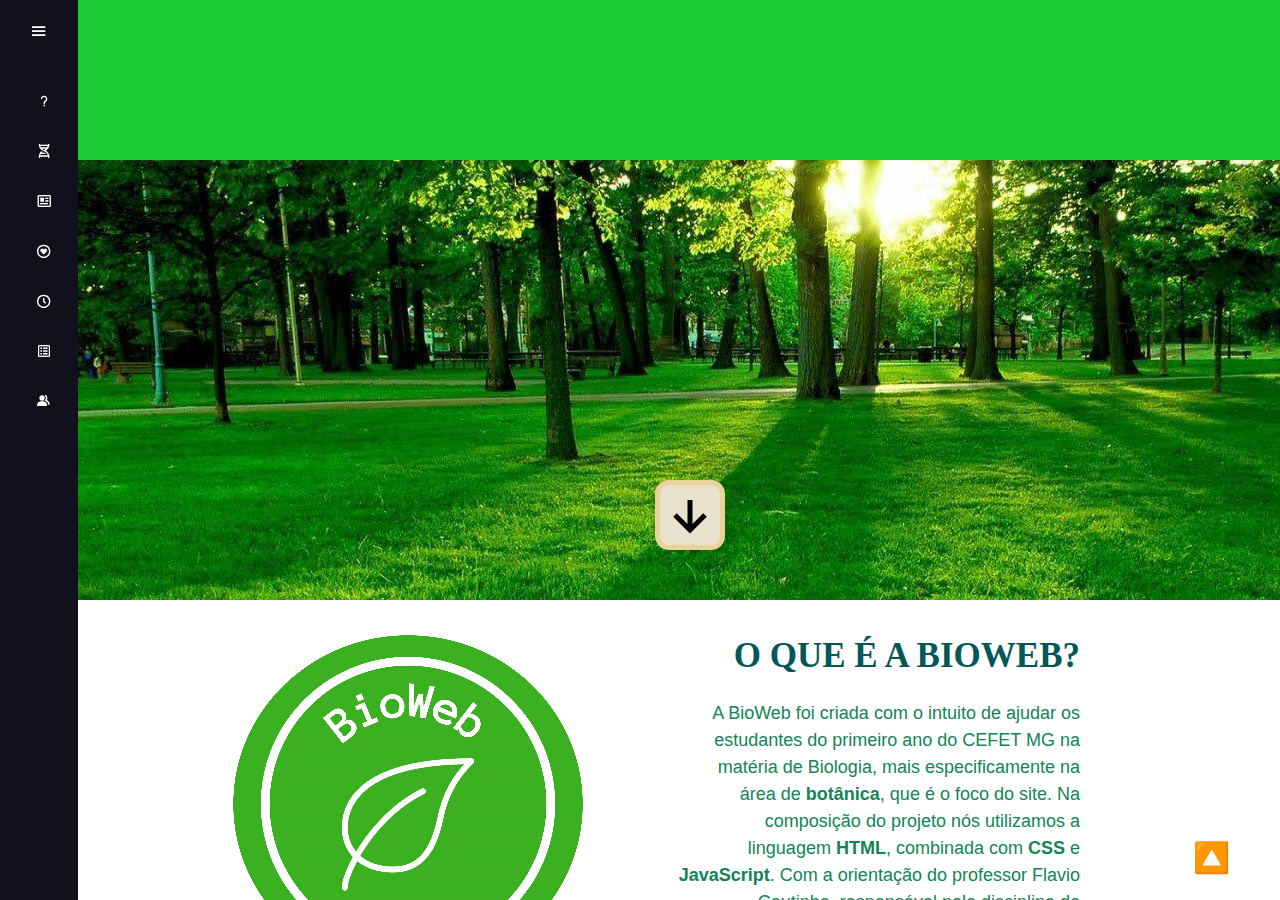
<file: index.html>
<!DOCTYPE html>
<html>

<head>
    <meta charset="UTF-8">
    <meta name="viewport" content="width=device-width, initial-scale=1.0">
    <link rel="stylesheet" href="estilos.css">
    <!-- LINK DO BANCO DE IMAGENS -->
    <link href='https://unpkg.com/boxicons@2.0.9/css/boxicons.min.css' rel='stylesheet'>
    <link rel="shortcut icon" href="imgs/LOGO TP1 PNG.png" />
    <title>BioWeb</title>
</head>

<body>
    <div class="sidebar">
        <div class="logo_content">
            <div class="logo">
                <img src="imgs/leaf (1).png" width="24px" height="24px" alt="Imagem de uma folha em forma de ícone.">
                <div class="logo_name">BioWeb</div>
            </div>
            <i class='bx bx-menu' id="btn"></i>
        </div>
        <nav>
            <ul class="nav_list">
                <li>
                    <a href="#botanicatitle">
                        <i class='bx bx-question-mark'></i>
                        <span class="links_name">O que é Botânica</span>
                    </a>
                    <span class="tooltip">O que é?</span>
                </li>
                <li>
                    <a href="#caracteristicastitle">
                        <i class='bx bx-dna'></i>
                        <span class="links_name">Características</span>
                    </a>
                    <span class="tooltip">Características</span>
                </li>
                <li>
                    <a href="#curiosidadesstitle">
                        <i class='bx bx-news'></i>
                        <span class="links_name">Curiosidades</span>
                    </a>
                    <span class="tooltip">Curiosidades</span>
                </li>
                <li>
                    <a href="#titulo-importancia">
                        <i class='bx bx-heart-circle'></i>
                        <span class="links_name">Importância</span>
                    </a>
                    <span class="tooltip">Importância</span>
                </li>
                <li>
                    <a href="#cronologiatitle">
                        <i class='bx bx-time-five'></i>
                        <span class="links_name">Cronologia</span>
                    </a>
                    <span class="tooltip">Cronologia</span>
                </li>
                <li>
                    <a href="bibliografia.html">
                        <i class='bx bx-spreadsheet'></i>
                        <span class="links_name">Bibliografia</span>
                    </a>
                    <span class="tooltip">Bibliografia</span>
                </li>
                <li>
                    <a href="participantes.html">
                        <i class='bx bxs-group'></i>
                        <span class="links_name">Participantes</span>
                    </a>
                    <span class="tooltip">Participantes</span>
                </li>
            </ul>
        </nav>
    </div>
    <div class="home_content">
        <header>
            <div class="videocabeca" id="top">
                <iframe id="trailer" width="100%" height="600px" src="https://www.youtube.com/embed/t-gZtyd3RgI" title="YouTube video player" frameborder="0" allow="accelerometer; autoplay; clipboard-write; encrypted-media; gyroscope; picture-in-picture" allowfullscreen></iframe>
            </div>
            <div class="botaostart" id="btntopo">
                <a href="#oquee">
                    <img src="[data-uri]"
                    />
                </a>
            </div>
        </header>
        <main>
            <section class="sobre">
                <h1 id="oquee">
                    O QUE É A BIOWEB?
                </h1>
                <img src="imgs/LOGO TP1 PNG.png" alt="LOGO DO PROJETO - CIRCULO COM FOLHA NO MEIO">
                <p>
                    A BioWeb foi criada com o intuito de ajudar os estudantes do primeiro ano do CEFET MG na matéria de Biologia, mais especificamente na área de <strong>botânica</strong>, que é o foco do site. Na composição do projeto nós utilizamos
                    a linguagem <strong>HTML</strong>, combinada com <strong>CSS</strong> e <strong>JavaScript</strong>. Com a orientação do professor Flavio Coutinho, responsável pela disciplina de Programação Web, juntamente com o professor Vitor Hugo,
                    professor de Biologia do CEFET MG, nós reunimos as informações e criamos o site.
                </p>
            </section>
            <!-- <img id="wallpaper1" src="imgs/wallpaper1.jpg" alt="IMAGEM DE UM BOSQUE"> -->
            <section class="botanica">
                <h1 id="botanicatitle">O QUE É BOTÂNICA?</h1>
                <p>A Botânica é a área da biologia que estuda o Reino Plantae, onde estão incluídos todos os vegetais. Nesse grupo encontramos seres autotróficos, eucariontes e multicelulares, ou seja, seres que produzem seu próprio alimento por meio da
                    fotossíntese, apresentam células com núcleo delimitado pela carioteca e possuem mais de uma célula.</p>
                <img src="imgs/botanica.jpg" alt="IMAGEM COM VÁRIAS PLANTAS DEMONSTRANDO O ESTUDO DAS PLANTAS">
            </section>
            <!-- <img src="imgs/wallpaper2.jpg" alt="IMAGEM DE UMA LAGOA PROXIMO A MONTANHAS" id="wallpaper2"> -->
            <section class="caracteristicas">
                <h1 id="caracteristicastitle">CARACTERÍSTICAS GERAIS</h1>
                <h2 id="primeiracarac">CÉLULA VEGETAL</h2>
                <img src="imgs/celula-vegetal-scaled.jpg" alt="IMAGEM EXPLICATIVA SOBRE A CÉLULA VEGETAL" id="celulavegetal">
                <p>As plantas são constituídas por <strong>células vegetais.</strong> Elas diferenciam-se das células animais por possuírem cloroplastos, vacúolos e parede celular. Os cloroplastos são organelas exclusivas de células vegetais. É o local onde
                    é encontrada a clorofila, o pigmento necessário para a realização da fotossíntese. Os vacúolos são responsáveis por armazenar substâncias e regular a entrada de água na célula. A parede celular dos vegetais é constituída pelo polissacarídeo
                    celulose. Ela é responsável pela sustentação, resistência e proteção contra patógenos.
                </p>
            </section>
            <section class="cronologia">
                <h1 id="cronologiatitle">LINHA CRONÓLOGICA DAS PLANTAS</h2>
                    <img src="imgs/exemplo_plantas.jpg" alt="IMAGENS DAS PLANTAS" id="plantas_cronologia">
                    <ul>
                        <li> <strong> Briófitas:</strong> São o grupo mais simples das plantas, já que não possuem nem frutos, nem flores, nem vasos condutores. Sua reprodução acontece a partir de metagênese, assim possuindo uma fase sexuada e outra assexuada.</li>
                        <li> <strong> Pteridófitas: </strong> Esse grupo é um pouco mais evoluído que as briófitas, diferentemente das briófitas possuem vasos condutores, raiz, folhas e caule, porém sua reprodução ocorre da mesma forma que o primeiro grupo.</li>
                        <li> <strong> Gimnospermas:</strong> São o segundo grupo mais evoluído, ficando atrás apenas da angiospermas. Devido à presença de flores e sementes isso possui uma maior variabilidade de espécies. Assim como as pteridófitas este grupo
                            possui vasos condutores, raiz, folhas e caule. Sua reprodução ocorre apenas sexuadamente.</li>
                        <li> <strong> Angiospermas:</strong> Grupo mais evoluído no reino vegetal, possuem todos os elementos das gimnospermas, além de terem frutos. As sementes das angiospermas possuem uma leve diferença que as das gimnospermas, que é o fato
                            de estas serem envolvidas pelo ovário. Esse grupo é o maior do reino vegetal, contendo mais de 200 mil espécies. </li>
                    </ul>
            </section>
            <section class="carac2">
                <h2>PARTES DA PLANTA</h2>
                <p>As partes da planta são: raízes, folhas, caule, flores e frutos. Cada parte desempenha uma função importante para o vegetal, assim como os órgãos do corpo humano.
                </p>
                <img src="imgs/partesdaplantadivisao-0-cke.jpg" alt="IMAGEM DEMONSTRANDO CADA PARTE DA PLANTA" id="partes">
            </section>
            <!-- <img src="imgs/ZMBC10.jpg" alt="WALLPAPER" id="wallpaper3"> -->
            <section class="carac3">
                <img src="imgs/511PQMT3GJL.png" alt="PIXELART DE UMA FLOR" id="imgcarac3">
                <ul>
                    <li><strong>Raiz:</strong> na maioria das plantas, é subterrânea e apresenta como funções principais a fixação da planta ao substrato e a absorção e condução de água e sais minerais.
                    </li>
                    <li><strong>Folhas:</strong> apresentam como função principal a realização de fotossíntese, sendo elas os órgãos em que está concentrada a maior quantidade de clorofila. Além disso, nas folhas também acontece respiração e transpiração.
                    </li>
                    <li><strong>Caule:</strong> atua ligando as raízes às folhas, promovendo a sustentação do vegetal, o transporte de substâncias e permitindo que as folhas estejam dispostas de forma a conseguirem maior contato com a luz solar.
                    </li>
                    <li><strong>Flores:</strong> são responsáveis pela reprodução da planta.
                    </li>
                    <li><strong>Frutos:</strong> são, geralmente, resultado do desenvolvimento do ovário após a fecundação e em seu interior é encontrado as sementes. Assim, com a sua dispersão é garantido a sobrevivência da espécie.</li>
                </ul>
            </section>
            <section class="curiosidades">
                <h1 id="curiosidadesstitle">CURIOSIDADES</h1>
                <img src="imgs/vitóriarégia.jpg" alt="FOTO DE UMA VITÓRIA RÉGIA" id="vitoriaregia">
                <img src="imgs/plantacarnivora.jpg" alt="FOTO DE PLANTAS CARNÍVORAS NEPENTÁCEAS" id="carnivora">
                <ul>
                    <li class=curios1>A maior espécie de árvore do mundo é a sequoia. Esta gigante é encontrada nos Estados Unidos e pode atingir até 110 metros de altura.</li>
                    <li class=curios2>As plantas carnívoras nepentáceas são as que possuem a capacidade de comer animais de maior tamanho. Encontradas nas florestas tropicais da Ásia, estas plantas podem comer mamíferos de pequeno porte, sapos e até passadores pequenos.</li>
                    <li class=curios3>A vitória régia é uma planta aquática que pode aguentar muito peso. Uma vitória-régia de grandes proporções pode aguentar até 40 kg (bem distribuídos pela superfície da folha).</li>
                    <li class=curios4>As plantas medicinais mais usadas no mundo são: camomila (matricaria camomila), babosa (aloe vera), guaco (mikania glomerata), quebra-pedra (phillanthus niruri), boldo (plectranthus barbatus) e gengibre (zingiber officinale).</li>
                </ul>
            </section>
            <section class="importancia">
                <h1 id="titulo-importancia" class="titulo-importancia">Importância da Botânica</h1>
                <p>
                    As plantas são fundamentais para a vida na <strong>Terra</strong>. Elas nos proporcionam alimento, combustíveis, oxigênio e são primordiais para a manutenção do clima e das chuvas no planeta. Saber como podemos melhorar esses princípios,
                    ou como desfrutar deles é a chave para o estudo da botânica. Podemos separar quatro particularidades básicas sobre a importância das plantas para a nossa sobrevivência:
                </p>
                <img src="imgs/Floresta.jpg" alt="Apenas um monte de mato">
            </section>
            <section class="alimentos">
                <h1 class="titulo-alimento">Alimentos</h1>
                <p>
                    De forma direta (através do consumo de frutas, vegetais etc), ou de forma indireta (através da carne), pois são o alimento de alguns animais. Elas são essenciais para que haja vida.
                </p>
                <img src="imgs/Alimentos.jpg" alt="Tipos de alimentos">
            </section>
            <section class="mudancas-ambientais">
                <h1 class="titulo-mudancas-ambientais">Mudanças ambientais</h1>
                <p>
                    O desmatamento, por exemplo, causa um grande impacto ambiental, uma vez que as plantas são responsáveis pela transformação do gás carbônico em oxigênio, ainda protegem matas ciliares e são abrigo para as mais diversas espécies de animais. Sem elas, há
                    todo um desequilíbrio do ecossistema.
                </p>
                <img src="imgs/desmatamento.png" alt="Queimadas de árvores">
            </section>
            <section class="remedios-e-materiais">
                <h1 class="titulo-remedios-e-materiais">Remédios e materiais</h1>
                <p>
                    As plantas, em sua maioria, trazem propriedades que funcionam como remédios naturais. Até mesmo os industrializados possuem plantas em suas composições, como é o caso da aspirina, que era produzida originalmente através da casca do salgueiro. Outros materiais,
                    como o algodão, a madeira, os óleos, também são extraídos a partir das plantas.
                </p>
                <img src="imgs/plantação de algodão.png" alt="Plantação de algodão">
            </section>
            <section class="processos-fundamentais">
                <h1 class="titulo-processos-fundamentais">Processos fundamentais</h1>
                <p>
                    É possível estudar através das plantas processo fundamentais, como subdivisão celular ou síntese das proteínas, sem bater de frente com os dilemas éticos que se formam ao estudar animais ou humanos. Foi justamente dessa forma que o botânico Gregor Mendel
                    descobriu as leis da herança genética, ao cruzar diferentes espécies de ervilhas.
                </p>
                <img src="imgs/Plantas.jpg" alt="Apenas uma planta">
            </section>
            <footer>
                <img src="imgs/LOGO TP1 PNG.png" alt="LOGO DO PROJETO">
            </footer>
            <a id="topo" href="#trailer">🔼</a>
        </main>
        <script type="text/javascript " src="js/menu.js "></script>
</body>

</html>
</file>
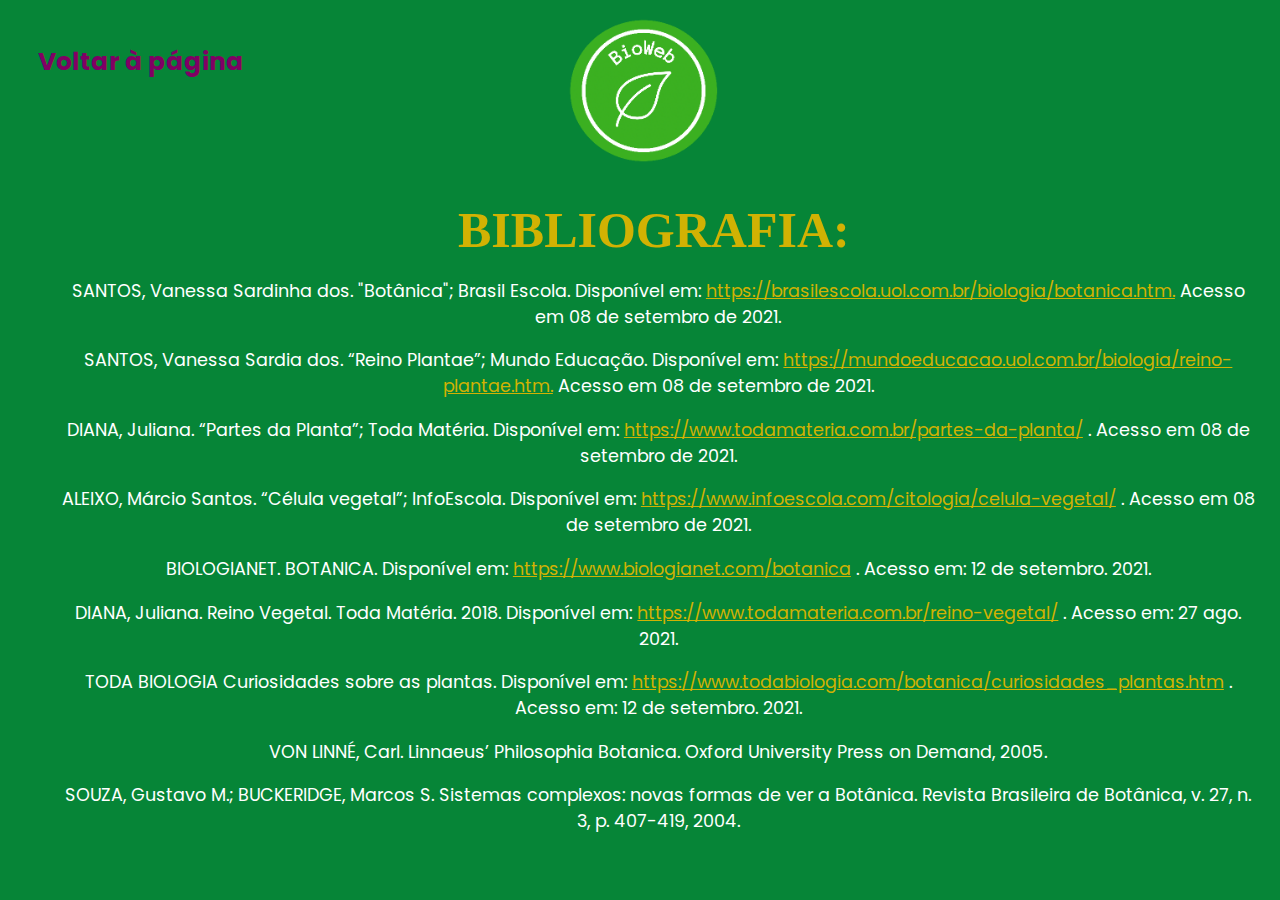
<file: bibliografia.html>
<!DOCTYPE html>
<html lang="pt-br">

<head>
    <meta charset="UTF-8">
    <meta name="viewport" content="width=device-width, initial-scale=1.0">
    <link rel="shortcut icon" href="imgs/LOGO TP1 PNG.png" />
    <title>Bibliografia</title>
    <link rel="stylesheet" href="estilos2.css">
</head>

<body>
    <header>
        <a href="index.html"><img src="imgs/LOGO TP1 PNG.png" alt="LOGO DO PROJETO"></a>
        <h1>BIBLIOGRAFIA:</h1>
        <a id="voltar" href="index.html">Voltar à página</a>
    </header>
    <section>
    <p>
        SANTOS, Vanessa Sardinha dos. "Botânica"; Brasil Escola. Disponível em: <a href="https://brasilescola.uol.com.br/biologia/botanica.htm">https://brasilescola.uol.com.br/biologia/botanica.htm.</a>  Acesso em 08 de setembro de 2021.
    </p>
    <p>
        SANTOS, Vanessa Sardia dos. “Reino Plantae”; Mundo Educação. Disponível em: <a href="https://mundoeducacao.uol.com.br/biologia/reino-plantae.htm">https://mundoeducacao.uol.com.br/biologia/reino-plantae.htm.</a> 
        Acesso em 08 de setembro de 2021.
    </p>

    <p>
        DIANA, Juliana. “Partes da Planta”; Toda Matéria. Disponível em: <a href="https://www.todamateria.com.br/partes-da-planta/">https://www.todamateria.com.br/partes-da-planta/</a> . Acesso em 08 de setembro de 2021.
    </p>
    <p>
        ALEIXO, Márcio Santos. “Célula vegetal”; InfoEscola.
        Disponível em: <a href="https://www.infoescola.com/citologia/celula-vegetal/">https://www.infoescola.com/citologia/celula-vegetal/</a> . Acesso em 08 de setembro de 2021.
    </p>
    <p>
        BIOLOGIANET. BOTANICA. Disponível em: <a href="https://www.biologianet.com/botanica">https://www.biologianet.com/botanica</a> . Acesso em: 12 de setembro. 2021. 
    </p>
    <p> DIANA, Juliana. Reino Vegetal. Toda Matéria. 2018. Disponível em: <a href="https://www.todamateria.com.br/reino-vegetal/">https://www.todamateria.com.br/reino-vegetal/</a> . Acesso em: 27 ago. 2021.</p>
    <p>
        TODA BIOLOGIA Curiosidades sobre as plantas. Disponível em: <a href="https://www.todabiologia.com/botanica/curiosidades_plantas.htm">https://www.todabiologia.com/botanica/curiosidades_plantas.htm</a> . Acesso em: 12 de setembro. 2021. 
    </p>
    <p>
        VON LINNÉ, Carl. Linnaeus’ Philosophia Botanica. Oxford University Press on Demand, 2005.
    </p>
    <p>
        SOUZA, Gustavo M.; BUCKERIDGE, Marcos S. Sistemas complexos:
        novas formas de ver a Botânica. Revista Brasileira de Botânica, v. 27, n. 3, p. 407-419, 2004.
    </p>
    </section>
    
</body>

</html>
</file>
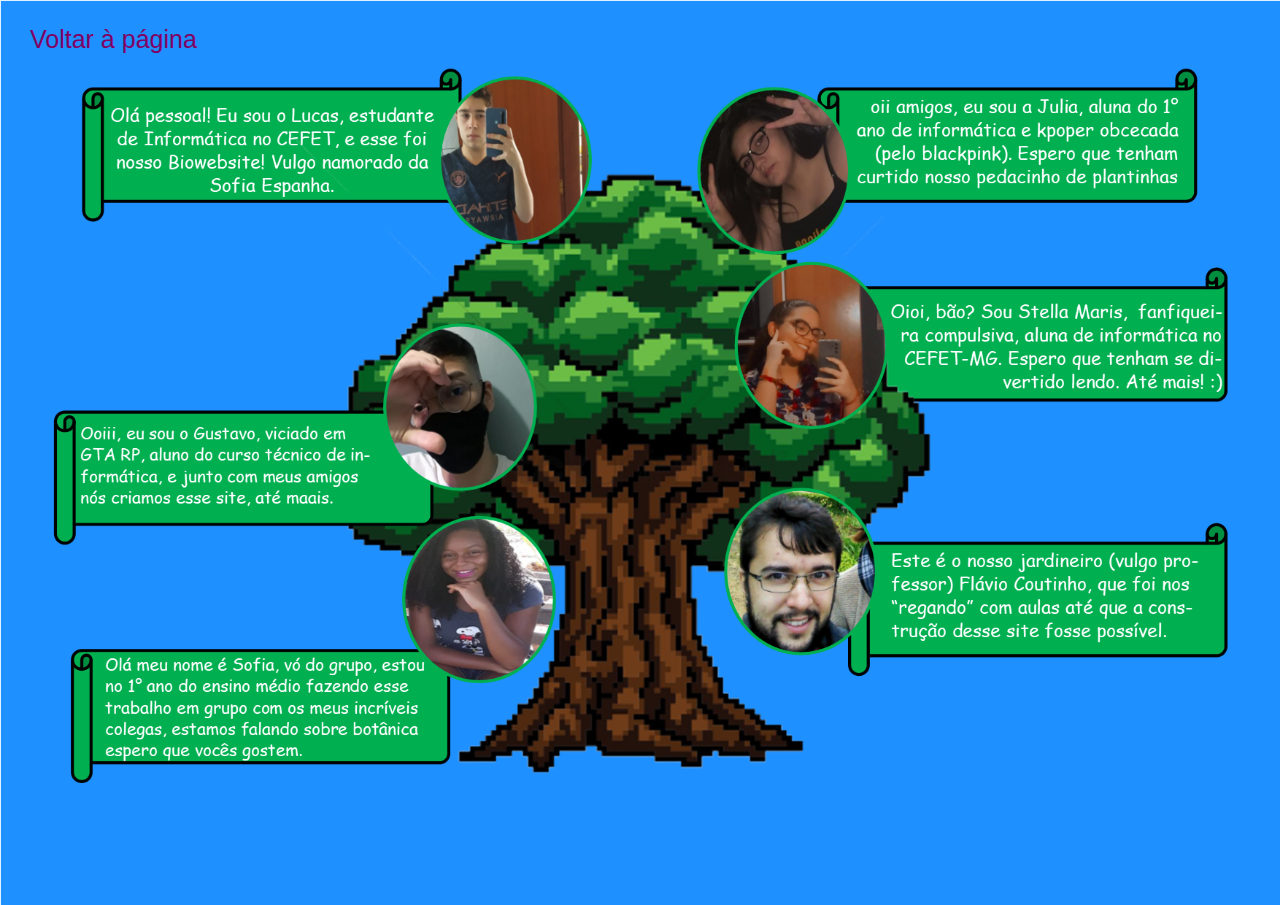
<file: participantes.html>
<!DOCTYPE html>
<html lang="pt-br">

<head>
    <meta charset="UTF-8">
    <meta http-equiv="X-UA-Compatible" content="IE=edge">
    <meta name="viewport" content="width=device-width, initial-scale=1.0">
    <link rel="shortcut icon" href="imgs/LOGO TP1 PNG.png" />
    <link rel="stylesheet" href="estilos3.css">
    <title>Participantes</title>
</head>

<body>
    <img src="imgs/creditos.png" class="creditos" alt="POHA NENHUMA">
    <a id="voltar" href="index.html">Voltar à página</a>
</body>

</html>
</file>
<file: estilos.css>
@keyframes pulse {
    from {
        transform: scale(1);
    }
    to {
        transform: scale(1.1);
    }
}

@import url('https://fonts.googleapis.com/css2?family=Poppins:wght@200&display=swap');
@import url('https://fonts.googleapis.com/css2?family=Architects+Daughter&display=swap');
@import url('https://fonts.googleapis.com/css2?family=Architects+Daughter&family=Pacifico&display=swap');
* {
    margin: 0;
    padding: 0;
    box-sizing: border-box;
    font-family: 'Poppins', sans-serif;
    line-height: 1.5;
}

html,
body,
.home_content {
    scroll-behavior: smooth;
}

body {
    position: relative;
    min-height: 100vh;
    width: 100%;
    overflow: hidden;
    font-family: "Poppins", sans-serif;
}

.sidebar {
    position: fixed;
    top: 0;
    left: 0;
    height: 100%;
    width: 78px;
    background: #11101d;
    padding: 6px 14px;
    transition: all 0.5s ease;
}

.sidebar.active {
    width: 240px;
}

.sidebar .logo_content .logo {
    color: #fff;
    display: flex;
    height: 50px;
    width: 100%;
    align-items: center;
    opacity: 0;
    pointer-events: none;
}

.sidebar.active .logo_content .logo {
    opacity: 1;
    pointer-events: none;
    padding-top: 30px;
    padding-left: 50px;
    padding-bottom: 20px;
    transition: all 0.4s ease;
}

.logo_content .logo img {
    font-size: 28px;
    margin-right: 5px;
}

.logo_content .logo .logo_name {
    font-size: 20px;
    font-weight: 400;
}

.sidebar #btn {
    position: absolute;
    color: #fff;
    top: 6px;
    left: 50%;
    font-size: 20px;
    height: 50px;
    width: 50px;
    text-align: center;
    line-height: 50px;
    transform: translateX(-50%);
}

.sidebar.active #btn {
    left: 90%;
}

.sidebar ul {
    margin-top: 20px;
}

.sidebar ul li {
    position: relative;
    height: 50px;
    width: 100%;
    margin: 0 5px;
    list-style: none;
    line-height: 50px;
}

.sidebar ul li .tooltip {
    position: absolute;
    left: 122px;
    top: 0;
    transform: translate(-50%, -50%);
    border-radius: 6px;
    height: 35px;
    width: 122px;
    background: #fff;
    line-height: 35px;
    text-align: center;
    box-shadow: 0 5px 10px rgba(0, 0, 0, 0.2);
    transition: 0s;
    opacity: 0;
    pointer-events: none;
    display: block;
}

.sidebar.active ul li .tooltip {
    display: none;
}

.sidebar ul li:hover .tooltip {
    transition: all 0.5s ease;
    opacity: 1;
    top: 50%;
}

.sidebar ul li .bx-search-alt {
    position: absolute;
    z-index: 99;
    color: #fff;
    font-size: 22px;
    transition: all 0.5s ease;
}

.sidebar ul li a {
    color: #fff;
    display: flex;
    align-items: center;
    text-decoration: none;
    transition: all 0.4s ease;
    border-radius: 12px;
    white-space: nowrap;
}

.sidebar ul li a:hover {
    color: #11101d;
    background: #fff;
}

.sidebar ul li i {
    height: 50px;
    min-width: 50px;
    border-radius: 12px;
    line-height: 50px;
    text-align: center;
}

.sidebar .links_name {
    opacity: 0;
    pointer-events: none;
    transition: all 0.5s ease;
}

.sidebar.active .links_name {
    opacity: 1;
    pointer-events: auto;
}

.home_content {
    position: absolute;
    height: 100%;
    width: calc(100% - 78px);
    left: 78px;
    transition: all 0.5s ease;
}

.sidebar.active~.home_content {
    width: calc(100% - 240px);
    left: 240px;
}

header {
    background-color: rgb(29, 202, 52);
    top: 0;
    width: 100%;
    height: 160px;
}

#logono {
    position: absolute;
    width: 150px;
    height: 150px;
    top: 5px;
    left: 45%;
    display: flex;
}

#trailer {
    position: absolute;
    top: 0px;
}

.home_content {
    background-image: url(imgs/wallpaper2.jpg);
}

.botaostart {
    position: absolute;
    left: 48%;
    display: inline-block;
    animation: pulse 0.7s infinite;
    top: 480px;
}

.home_content .botaostart a img {
    border: 5px rgb(233, 211, 155) solid;
    border-radius: 20%;
    background-color: rgb(233, 225, 204);
    display: inline-block;
    width: 70px;
    height: 70px;
}

.home_content {
    position: absolute;
    overflow: auto;
    height: 100%;
}

.sobre {
    position: absolute;
    top: 600px;
    background-color: white;
    width: 100%;
    height: 500px;
    overflow: scroll;
}

.sobre>h1 {
    position: absolute;
    right: 200px;
    top: 30px;
    font-size: 35px;
    font-family: 'Poppins', Times, serif;
    color: rgb(3, 87, 87);
}

.sobre>img {
    position: absolute;
    left: 150px;
    top: 30px;
}

.sobre>p {
    position: absolute;
    left: 600px;
    right: 200px;
    top: 100px;
    font-family: 'Poppins', sans-serif;
    color: rgb(18, 133, 85);
    text-align: right;
    font-size: 18px;
}

#wallpaper1 {
    position: absolute;
    top: 1050px;
    height: 600px;
    width: 100%;
}

.botanica {
    position: absolute;
    top: 1200px;
    background-color: rgb(255, 255, 255);
    width: 100%;
    height: 500px;
    align-items: center;
    overflow: scroll;
}

.botanica>h1 {
    font-size: 35px;
    font-family: 'Times New Roman', Times, serif;
    color: rgb(3, 87, 87);
    position: absolute;
    left: 100px;
    top: 130px
}

.botanica>p {
    position: absolute;
    left: 100px;
    right: 600px;
    top: 250px;
    font-family: Arial, Helvetica, sans-serif;
    color: rgb(18, 133, 85);
    text-align: left;
    font-size: 18px;
}

.botanica>img {
    position: absolute;
    width: 450px;
    height: 300px;
    right: 50px;
    top: 120px;
}

#wallpaper2 {
    position: absolute;
    top: 2100px;
    width: 100%;
}

.cronologia {
    position: absolute;
    top: 6000px;
    background-color: rgb(255, 255, 255);
    width: 100%;
    height: 500px;
    align-items: center;
    overflow: scroll;
}

.cronologia img {
    position: absolute;
    left: 100px;
    top: 100px;
}

.cronologia>h1 {
    display: flex;
    justify-content: center;
    margin-top: 15px;
    font-size: 50px;
    font-family: 'Lucida Sans', 'Lucida Sans Regular', 'Lucida Grande', 'Lucida Sans Unicode', Geneva, Verdana, sans-serif;
    color: rgb(3, 87, 87);
}

.cronologia>ul {
    list-style-type: circle;
    position: absolute;
    top: 100px;
    left: 600px;
    text-align: left;
    color: rgb(18, 133, 85);
    line-height: 150%;
}

.caracteristicas {
    position: absolute;
    top: 1800px;
    background-color: #fff;
    width: 100%;
    height: 550px;
    overflow: scroll;
}

.caracteristicas>h1 {
    display: flex;
    justify-content: center;
    margin-top: 15px;
    font-size: 50px;
    font-family: 'Lucida Sans', 'Lucida Sans Regular', 'Lucida Grande', 'Lucida Sans Unicode', Geneva, Verdana, sans-serif;
    color: rgb(3, 87, 87);
}

.caracteristicas>h2 {
    position: absolute;
    left: 900px;
    right: 150px;
    top: 90px;
    font-size: 30px;
    font-family: Arial, Helvetica, sans-serif;
    color: rgb(3, 87, 87);
}

.caracteristicas #celulavegetal {
    position: absolute;
    width: 700px;
    height: 400px;
    top: 100px;
    left: 10px;
}

.caracteristicas>p {
    position: absolute;
    left: 700px;
    padding: 20px;
    top: 200px;
    font-family: "Poppins", sans-serif;
    color: rgb(18, 133, 85);
    text-align: center;
    font-size: 18px;
}

.carac2 {
    position: absolute;
    top: 2450px;
    background-color: #fff;
    width: 100%;
    height: 506px;
}

.carac2>h2 {
    position: absolute;
    left: 120px;
    margin-right: 150px;
    margin-top: 150px;
    font-size: 30px;
    font-family: Arial, Helvetica, sans-serif;
    color: rgb(3, 87, 87);
}

.carac2>p {
    position: absolute;
    left: 60px;
    right: 700px;
    top: 200px;
    font-family: Arial, Helvetica, sans-serif;
    color: rgb(18, 133, 85);
    text-align: center;
    font-size: 18px;
}

.carac2 #partes {
    position: absolute;
    left: 650px;
    top: 150px;
    width: 500px;
}

#wallpaper3 {
    position: absolute;
    top: 3300px;
    width: 100%;
}

.carac3 {
    position: absolute;
    top: 3000px;
    width: 100%;
    height: 500px;
    background-color: #fff;
}

.carac3 ul {
    list-style-type: circle;
    position: absolute;
    top: 100px;
    left: 600px;
    text-align: left;
}

.carac3 ul li {
    color: rgb(18, 133, 85);
}

.carac3 #imgcarac3 {
    position: absolute;
    top: 30px;
    height: 400px;
    width: 400px;
    left: 80px;
}

#topo {
    padding: 10px;
    position: fixed;
    bottom: 10px;
    right: 40px;
    font-size: 30px;
    text-decoration: none;
}

#topo:hover {
    text-decoration: none;
}

.curiosidades {
    position: absolute;
    top: 3600px;
    width: 100%;
    height: 550px;
    background-color: #fff;
    overflow: scroll;
}

.curiosidades ul li:nth-child(even) {
    position: absolute;
    left: 600px;
    top: 330px;
    right: 50px;
    text-align: center;
    list-style-type: circle;
}

.curiosidades ul li:nth-child(odd) {
    position: absolute;
    right: 600px;
    top: 100px;
    left: 40px;
    text-align: left;
    list-style-type: circle;
}

.curiosidades>h1 {
    display: flex;
    justify-content: center;
    margin-top: 15px;
    font-size: 50px;
    font-family: 'Lucida Sans', 'Lucida Sans Regular', 'Lucida Grande', 'Lucida Sans Unicode', Geneva, Verdana, sans-serif;
    color: rgb(3, 87, 87);
}

.curios1 {
    padding-top: 80px;
}

.curios4 {
    padding-top: 80px;
}

.curiosidades ul li {
    list-style: none;
    color: rgb(18, 133, 85);
    text-align: left;
}

#vitoriaregia {
    position: absolute;
    top: 80px;
    height: 220px;
    width: 350px;
    right: 135px;
    float: right;
}

#carnivora {
    position: absolute;
    top: 280px;
    height: 220px;
    width: 350px;
    left: 125px;
    float: left;
}

.curiosidades img {
    border-width: 2px;
    border-style: solid;
    border-color: green;
    border-radius: 500px;
}

.importancia {
    position: absolute;
    top: 4200px;
    width: 100%;
    height: 500px;
    background-color: #fff;
    overflow: scroll;
}

.titulo-importancia {
    display: flex;
    justify-content: center;
    margin-top: 15px;
    font-size: 50px;
    font-family: 'Lucida Sans', 'Lucida Sans Regular', 'Lucida Grande', 'Lucida Sans Unicode', Geneva, Verdana, sans-serif;
    color: rgb(3, 87, 87);
}

.importancia>p {
    position: absolute;
    left: 100px;
    right: 600px;
    top: 150px;
    font-family: Arial, Helvetica, sans-serif;
    color: rgb(18, 133, 85);
    text-align: center;
    font-size: 24px;
}

.importancia img {
    position: absolute;
    top: 150px;
    height: 290px;
    width: 300px;
    right: 150px;
    float: right;
    border-radius: 50%;
}

.alimentos {
    position: absolute;
    top: 4800px;
    width: 100%;
    height: 500px;
    background-color: #fff;
    overflow: scroll;
}

.alimentos>h1 {
    position: absolute;
    right: 315px;
    top: 150px;
    font-size: 35px;
    font-family: 'Times New Roman', Times, serif;
    color: rgb(3, 87, 87);
}

.alimentos>p {
    position: absolute;
    right: 200px;
    left: 600px;
    top: 200px;
    font-family: Arial, Helvetica, sans-serif;
    color: rgb(18, 133, 85);
    text-align: center;
    font-size: 24px;
}

.alimentos img {
    position: absolute;
    top: 100px;
    height: 290px;
    width: 300px;
    left: 150px;
    float: left;
    border-radius: 50%;
}

.mudancas-ambientais {
    position: absolute;
    top: 5400px;
    width: 100%;
    height: 500px;
    background-color: #fff;
    overflow: scroll;
}

.mudancas-ambientais>h1 {
    position: absolute;
    left: 150px;
    top: 100px;
    font-size: 35px;
    font-family: 'Times New Roman', Times, serif;
    color: rgb(3, 87, 87);
}

.mudancas-ambientais>p {
    position: absolute;
    right: 600px;
    left: 150px;
    top: 200px;
    font-family: Arial, Helvetica, sans-serif;
    color: rgb(18, 133, 85);
    text-align: left;
    font-size: 24px;
}

.mudancas-ambientais img {
    position: absolute;
    top: 100px;
    height: 290px;
    width: 300px;
    right: 150px;
    float: right;
    border-radius: 50%;
}

.remedios-e-materiais {
    position: absolute;
    top: 5400px;
    width: 100%;
    height: 500px;
    background-color: #fff;
}

.remedios-e-materiais>h1 {
    position: absolute;
    right: 220px;
    top: 100px;
    font-size: 35px;
    font-family: 'Times New Roman', Times, serif;
    color: rgb(3, 87, 87);
}

.remedios-e-materiais>p {
    position: absolute;
    right: 100px;
    left: 530px;
    top: 200px;
    font-family: Arial, Helvetica, sans-serif;
    color: rgb(18, 133, 85);
    text-align: justify;
    font-size: 24px;
}

.remedios-e-materiais img {
    position: absolute;
    top: 150px;
    height: 290px;
    width: 300px;
    left: 150px;
    float: left;
    border-radius: 50%;
}

.processos-fundamentais {
    position: absolute;
    top: 5400px;
    width: 100%;
    height: 500px;
    background-color: #fff;
}

.processos-fundamentais>h1 {
    position: absolute;
    left: 140px;
    top: 150px;
    font-size: 35px;
    font-family: 'Times New Roman', Times, serif;
    color: rgb(3, 87, 87);
}

.processos-fundamentais>p {
    position: absolute;
    right: 500px;
    left: 140px;
    top: 200px;
    font-family: Arial, Helvetica, sans-serif;
    color: rgb(18, 133, 85);
    text-align: left;
    font-size: 24px;
}

.processos-fundamentais img {
    position: absolute;
    top: 150px;
    height: 290px;
    width: 300px;
    right: 150px;
    float: right;
    border-radius: 50%;
}

footer {
    position: absolute;
    top: 6500px;
    background-color: darkgreen;
    width: 100%;
    height: 200px;
}

footer img {
    position: absolute;
    top: 25px;
    width: 150px;
    left: 500px;
}
</file>
<file: estilos2.css>
@import url('https://fonts.googleapis.com/css2?family=Poppins:wght@200&display=swap');
@import url('https://fonts.googleapis.com/css2?family=Architects+Daughter&display=swap');
@import url('https://fonts.googleapis.com/css2?family=Architects+Daughter&family=Pacifico&display=swap');

body {
    background-color: rgb(6, 133, 55);
    font-family: "Poppins", sans-serif;
    
}

header {
    position: absolute;
    height: 150px;
    width: 100%;
}

header img {
    position: absolute;
    width: 150px;
    left: 560px;
}

h1 {
    position: relative;
    top: 150px;
    left: 450px;
    font-family: cursive;
    font-size: 50px;
    color: rgb(209, 178, 3);
}

p {
    position: relative;
    top: 260px;
    text-align: center;
    left: 50px;
    color: #fff;
    font-size: 110%;
    width: 95%;
}

#voltar {
    color: rgb(128, 0, 100);
    position: absolute;
    left: 30px;
    text-decoration: none;
    font-weight: bold;
    font-family: "Poppins", sans-serif;
    font-size: 25px;
    top: 25px;
}

a {
    color:rgb(209, 178, 3);
}
</file>
<file: estilos3.css>
body {
                    background-color: rgb(30, 144, 255);
                    position: relative;
                    margin: 0;
                }
                
                .creditos {
                    position: absolute;
                    width: 100%;
                }
                
                #voltar {
                    color: rgb(128, 0, 100);
                    position: absolute;
                    left: 30px;
                    text-decoration: none;
                    font-family: Arial, Helvetica, sans-serif;
                    font-size: 25px;
                    top: 25px;
                }
</file>
